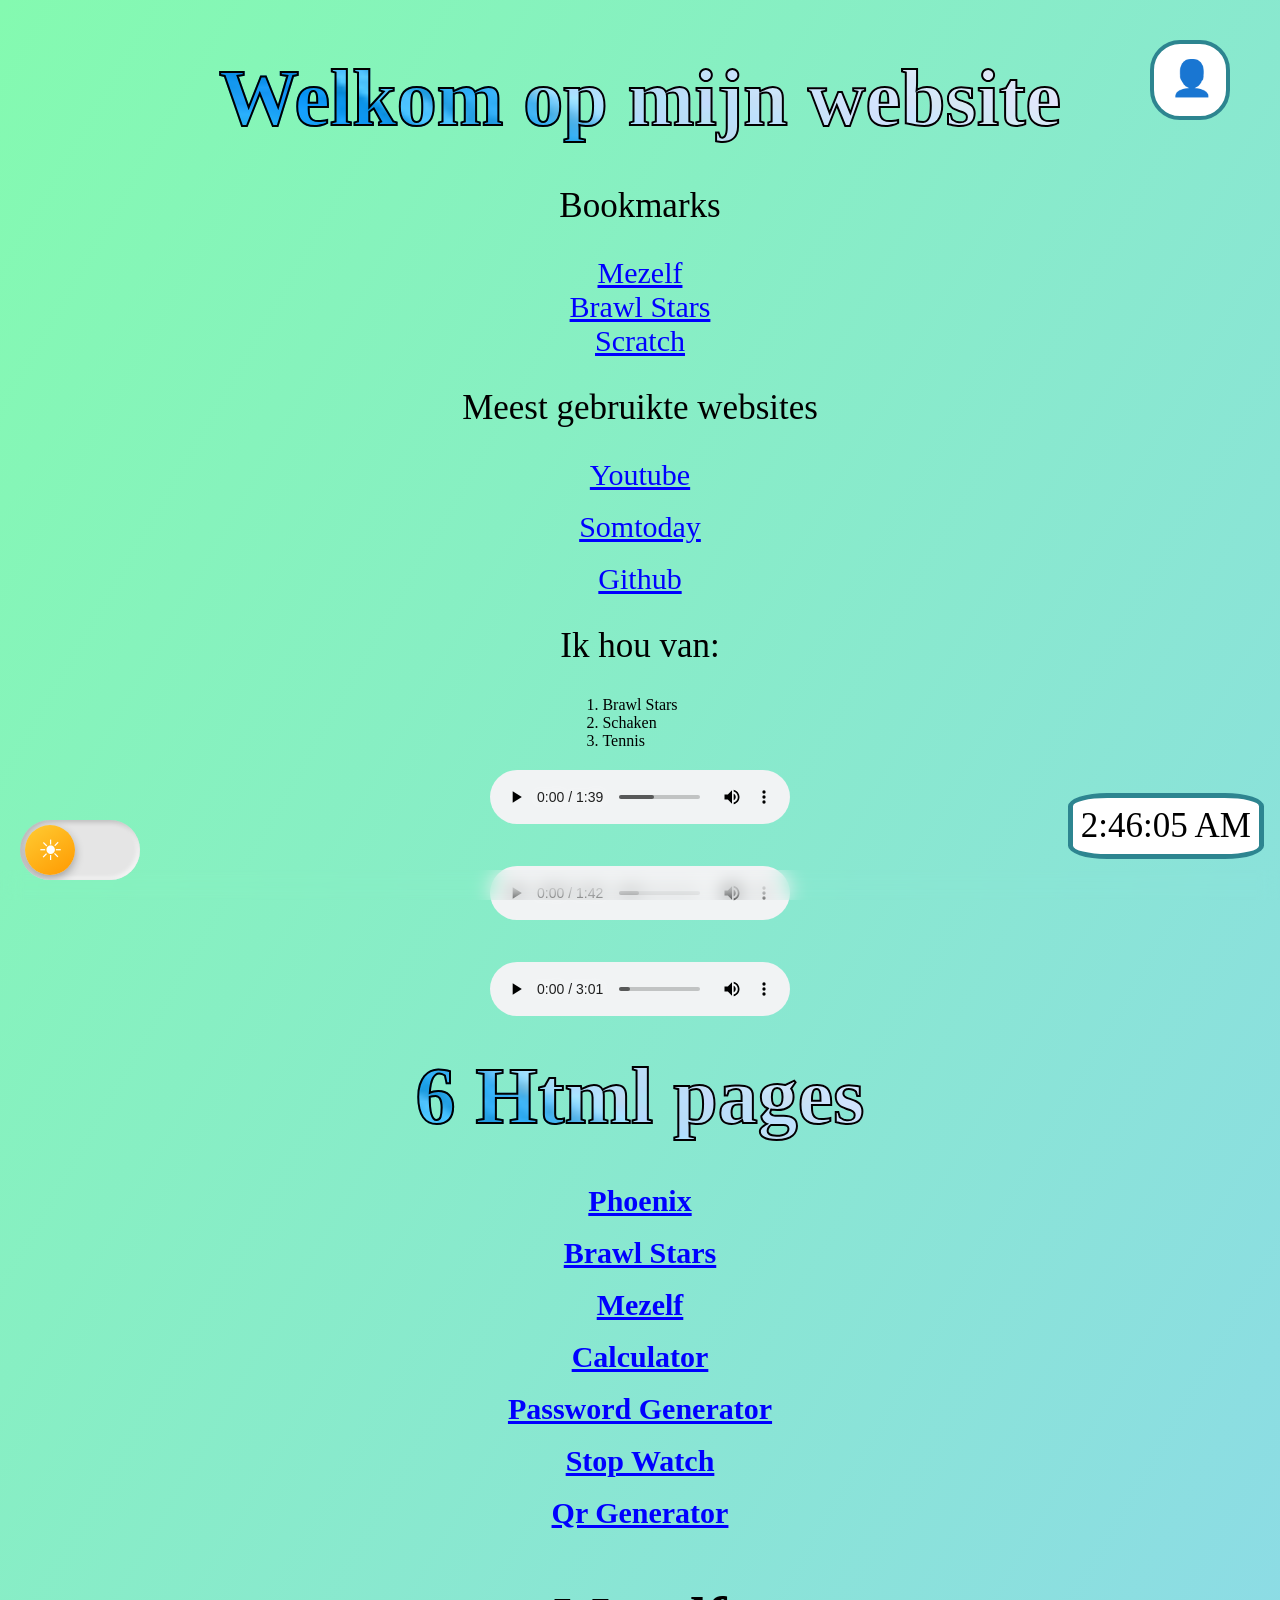
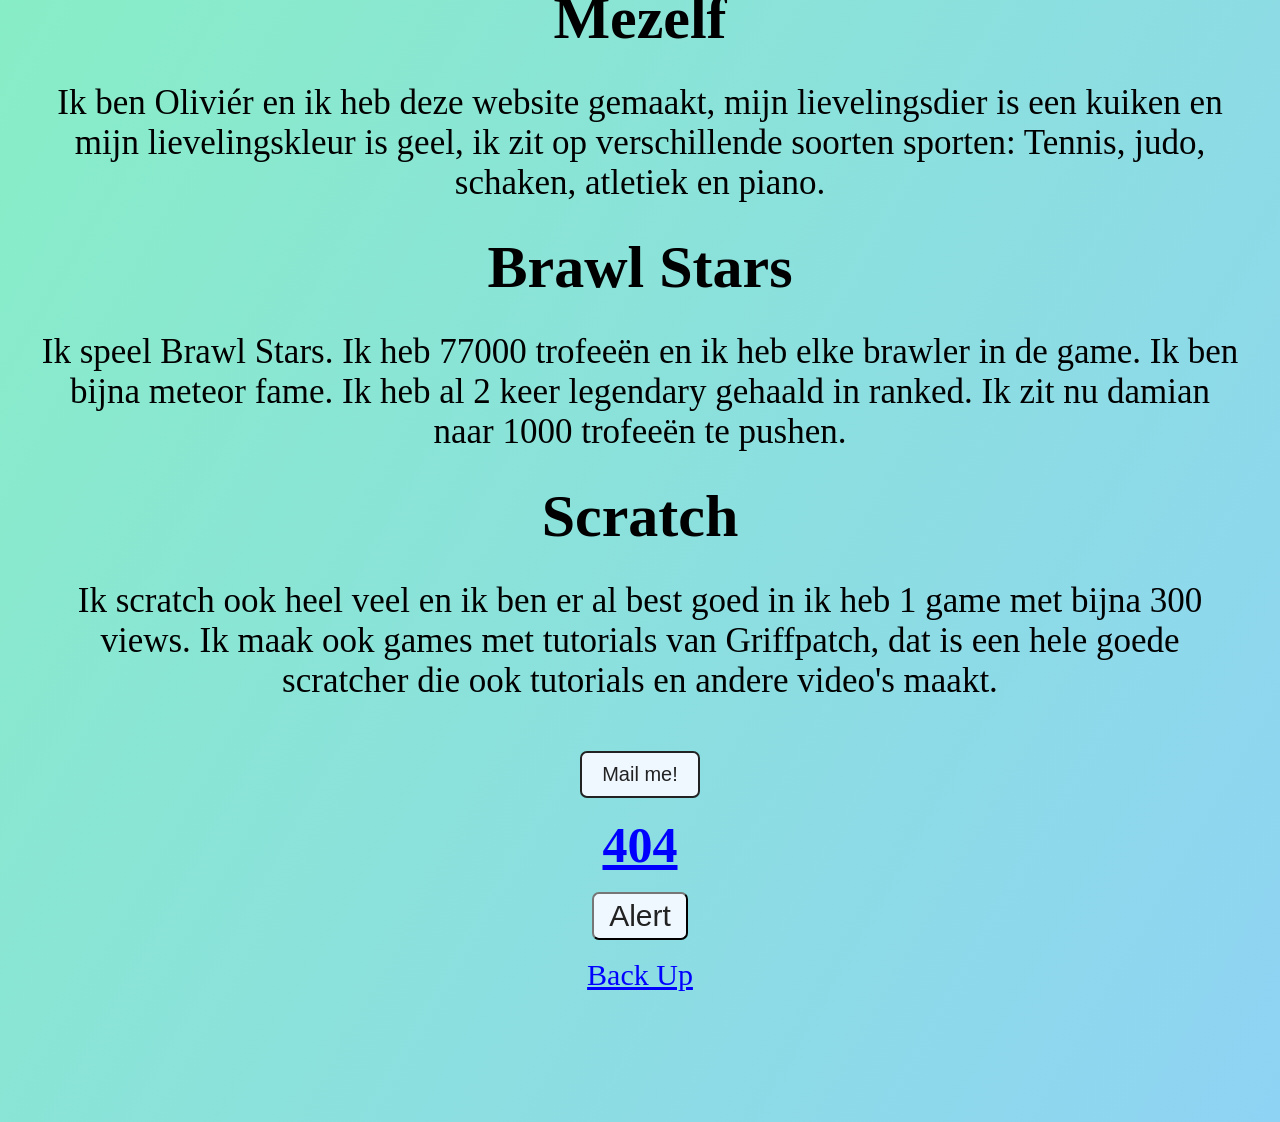
<file: index.html>
<!DOCTYPE html>
<html>

<head>
    <title>Gratis IJs</title>

    <link rel="icon" type="image/png" href="ijsje.png">

    <link rel="stylesheet" href="style.css">
    <script src="script.js" defer></script>
</head>

<body>

    <h1 id="Up" class="clipping-effect">Welkom op mijn website</h1>
        <p>Bookmarks</p>

<div>
    <a class="Links" href="#Mezelf">Mezelf</a>
</div>    

<div>
    <a class="Links" href="#Brawl Stars">Brawl Stars</a>
</div>

<div>
    <a class="Links" href="#Scratch">Scratch</a>
</div>
    
    <p>Meest gebruikte websites</p>

    <a class="youtube-link" href="https://www.youtube.com/" target="_blank" rel="noopener noreferrer">
        Youtube
    </a>

    <br><br>

    <a class="youtube-link" href="https://leerling.somtoday.nl/rooster" target="_blank" rel="noopener noreferrer">
        Somtoday
    </a>

    <br><br>

    <a class="youtube-link" href="https://github.com/" target="_blank" rel="noopener noreferrer">
        Github
    </a>

    <div class="list_container">
        <p>Ik hou van:</p>    

        <ol class="list">
            <li>Brawl Stars</li>
            <li>Schaken</li>
            <li>Tennis</li>
        </ol>
    </div>

    <audio controls>
        <source src="M4GN - EL CONTROL.mp3" type="audio/mpeg">
    </audio>

    <br><br>

    <audio controls>
        <source src="MONTAGEM PEGADORA (Slowed).mp3" type="audio/mpeg">
    </audio>

    <br><br>

    <audio controls>
        <source src="Alec Benjamin - If We Have Each Other [Official Music Video] (3).mp3" type="audio/mpeg">
    </audio>

    <br><br>

    <h1 class="clipping-effect">6 Html pages</h1>

    <a class="Phoenix" href="Phoenix.html">Phoenix</a>

    <br></br>

    <a class="Phoenix" href="BrawlStars.html">Brawl Stars</a>

    <br></br>

    <a class="Phoenix" href="Mezelf.html">Mezelf</a>

    <br></br>

    <a class="Phoenix" href="calculator.html">Calculator</a>

    <br></br>

    <a class="Phoenix" href="pasword.html">Password Generator</a>

    <br></br>

    <a class="Phoenix" href="stopwatch.html">Stop Watch</a>

    <br></br>

    <a class="Phoenix" href="qr.html">Qr Generator</a>

    <br></br>

    <br><br>

    <h1 id="Mezelf">Mezelf</h1>

    <p>
        Ik ben Oliviér en ik heb deze website gemaakt, mijn lievelingsdier is een kuiken en mijn lievelingskleur is geel, ik zit op verschillende soorten sporten: Tennis, judo, schaken, atletiek en piano.
    </p>

    <h1 id="Brawl Stars">Brawl Stars</h1>

    <p>
        Ik speel Brawl Stars. Ik heb 77000 trofeeën en ik heb elke brawler in de game. Ik ben bijna meteor fame. Ik heb al 2 keer legendary gehaald in ranked. Ik zit nu damian naar 1000 trofeeën te pushen.
    </p>

    <h1 id="Scratch">Scratch</h1>

    <p>
        Ik scratch ook heel veel en ik ben er al best goed in ik heb 1 game met bijna 300 views. Ik maak ook games met tutorials van Griffpatch, dat is een hele goede scratcher die ook tutorials en andere video's maakt.
    </p>

    <footer></footer>

    <a href="mailto:125906@chrlyceumdelft.nl">
        <button class="button">Mail me!</button>
    </a>

    <br></br>

    <a class="top-left-404" href="404.html">404</a>

    <br><br>

    <button id="Clicked" onclick="showAlert()">Alert</button>

    <br><br>

    <div>
        <a class="Links" href="#Up">Back Up</a>
    </div>

    <p id="klok" class="klok"></p>

<script>
function updateClock() {
  document.getElementById("klok").innerText = new Date().toLocaleTimeString();
}
setInterval(updateClock, 1000);
updateClock();
</script>

<div class="Profile">
    <a class="ProfileLink" href="Profile.html">👤</a>
</div>

<div class="theme-toggle" id="themeToggle">
    <div class="toggle-circle">
        <span class="icon sun">☀</span>
        <span class="icon moon">☾</span>
    </div>
</div>
<script>
const toggle = document.getElementById("themeToggle");

toggle.addEventListener("click", () => {
    document.body.classList.toggle("dark");
});
</script>
<br>
<br>
<br>
<br>
<br>

</body>

</html>
</file>
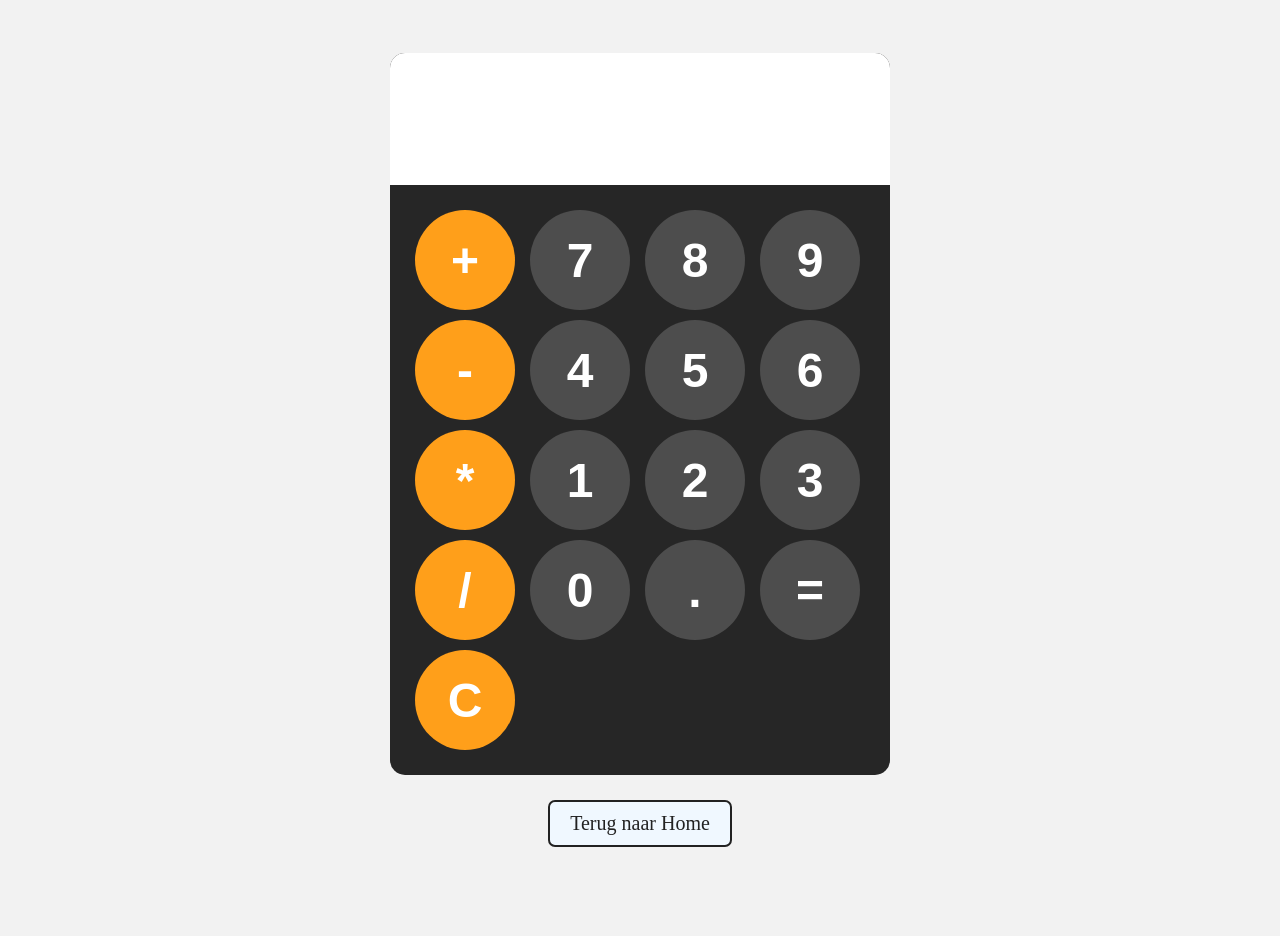
<file: calculator.html>
<!DOCTYPE html>
<html lang="en">
<head>
    <meta charset="UTF-8">
    <meta name="viewport" content="width=device-width, initial-scale=1.0">
    <link rel="stylesheet" href="calculator.css">
    <title>Calculator</title>
</head>
<body>

    <div class="container">

        <div id="calculator">
            <input id="display" readonly>

            <div id="keys">
                <button onclick="appendToDisplay('+')" class="operator-btn">+</button>
                <button onclick="appendToDisplay('7')">7</button>
                <button onclick="appendToDisplay('8')">8</button>
                <button onclick="appendToDisplay('9')">9</button>
                <button onclick="appendToDisplay('-')" class="operator-btn">-</button>
                <button onclick="appendToDisplay('4')">4</button>
                <button onclick="appendToDisplay('5')">5</button>
                <button onclick="appendToDisplay('6')">6</button>
                <button onclick="appendToDisplay('*')" class="operator-btn">*</button>
                <button onclick="appendToDisplay('1')">1</button>
                <button onclick="appendToDisplay('2')">2</button>
                <button onclick="appendToDisplay('3')">3</button>
                <button onclick="appendToDisplay('/')" class="operator-btn">/</button>
                <button onclick="appendToDisplay('0')">0</button>
                <button onclick="appendToDisplay('.')">.</button>
                <button onclick="calculate()">=</button>

                <button onclick="clearDisplay()" class="operator-btn">C</button>
            </div>
        </div>

        <a href="index.html" class="button">Terug naar Home</a>
    </div>
    <br>
    <br>

    <script src="calculator.js"></script>
</body>
</html>
</file>
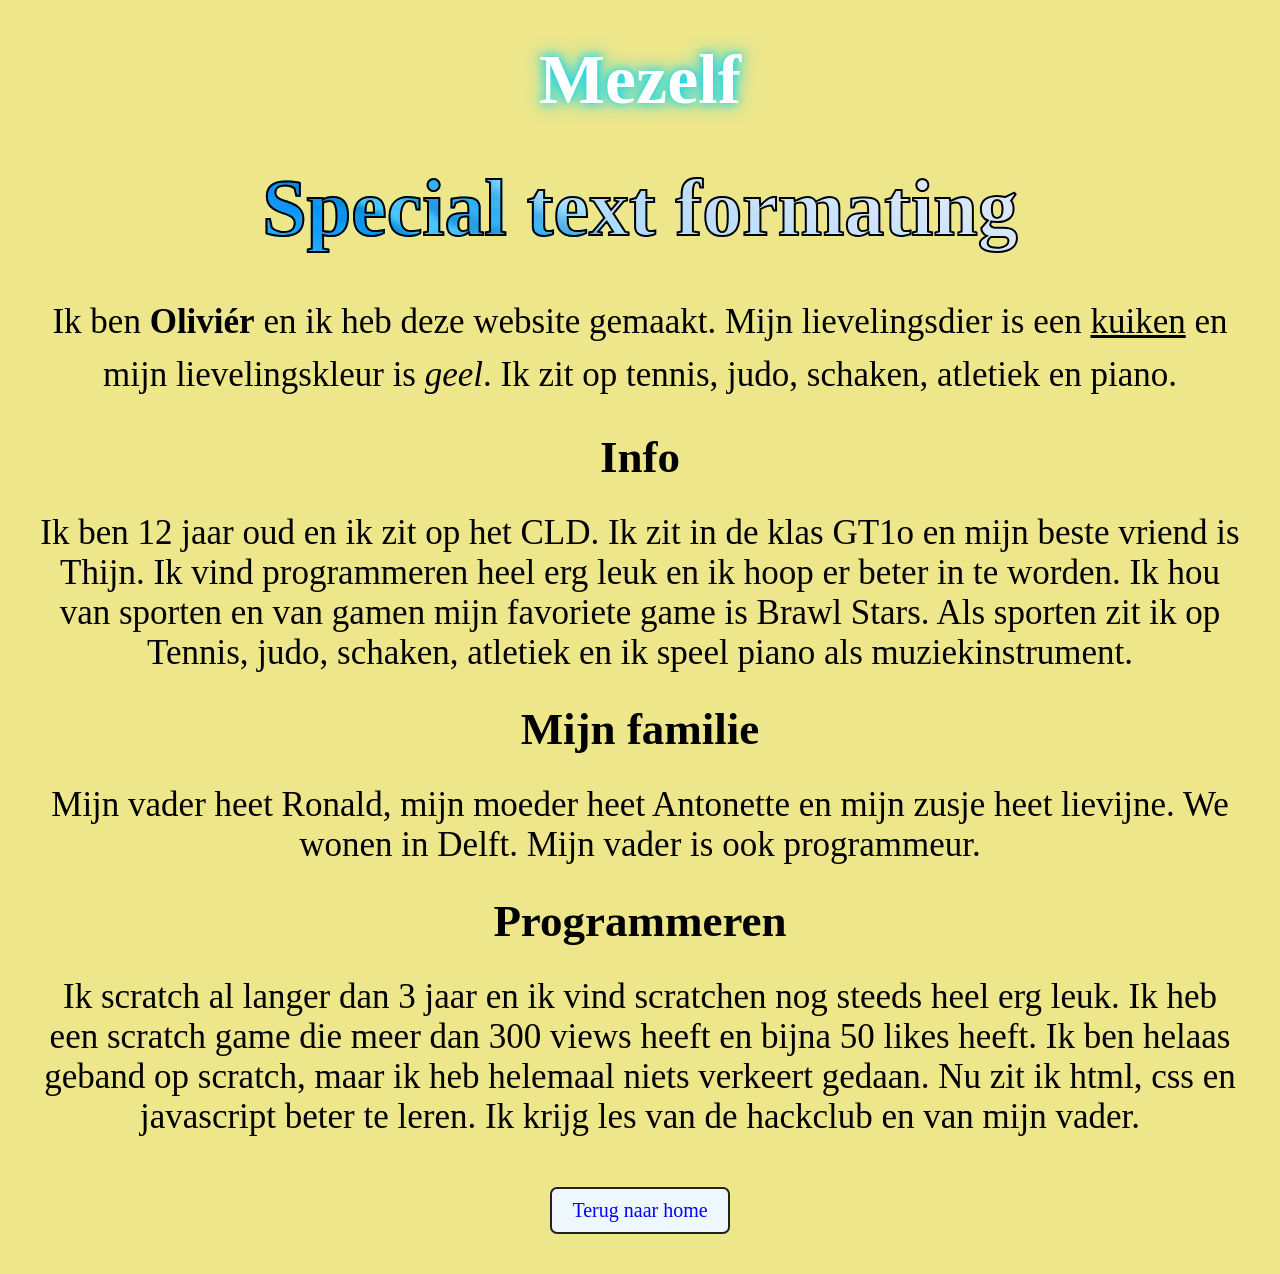
<file: Mezelf.html>
<!DOCTYPE html>
<html>

<head>
    <link rel="stylesheet" 
    href="Mezelf.css">
</head>

<body>
    <h1 class="text-shadow-glow">Mezelf</h1>
<h2 class="clipping-effect">Special text formating</h2>
    <p class="special-text">
        Ik ben <span class="bold">Oliviér</span> en ik heb deze website gemaakt.
        Mijn lievelingsdier is een 
        <span class="underline">kuiken</span>
        en mijn lievelingskleur is 
        <span class="italic">geel</span>.
        Ik zit op tennis, judo, schaken, atletiek en piano.
    </p>
    <h2>Info</h2>
    <p>Ik ben 12 jaar oud en ik zit op het CLD. Ik zit in de klas GT1o en mijn beste vriend is Thijn. Ik vind programmeren heel erg leuk en ik hoop er beter in te worden. Ik hou van sporten en van gamen mijn favoriete game is Brawl Stars. Als sporten zit ik op Tennis, judo, schaken, atletiek en ik speel piano als muziekinstrument.</p>
    <h2>Mijn familie</h2>
    <p>Mijn vader heet Ronald, mijn moeder heet Antonette en mijn zusje heet lievijne. We wonen in Delft. Mijn vader is ook programmeur.</p>
    <h2 id="programmeren">Programmeren</h2>
    <p>Ik scratch al langer dan 3 jaar en ik vind scratchen nog steeds heel erg leuk. Ik heb een scratch game die meer dan 300 views heeft en bijna 50 likes heeft. Ik ben helaas geband op scratch, maar ik heb helemaal niets verkeert gedaan. Nu zit ik html, css en javascript beter te leren. Ik krijg les van de hackclub en van mijn vader. </p>
    <a class="button" href="index.html">
        Terug naar home    
    </a>
</body>

</html>
</file>
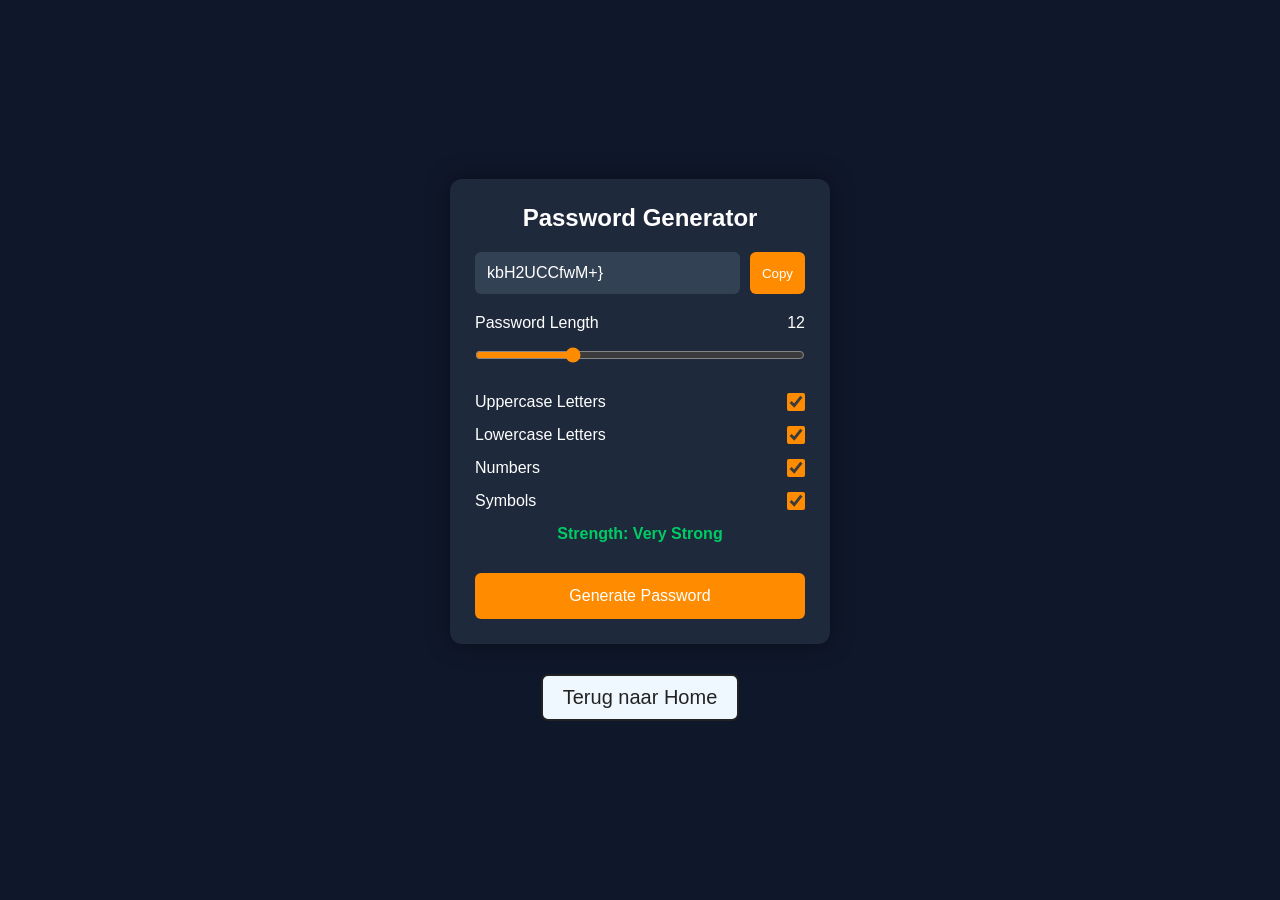
<file: pasword.html>
<!DOCTYPE html>
<html lang="en">
<head>
    <meta charset="UTF-8">
    <meta name="viewport" content="width=device-width, initial-scale=1.0">
    <title>Password Generator</title>
    <link rel="stylesheet" href="pasword.css">
</head>
<body>

<div class="page-wrapper">

    <div class="container">
        <h2>Password Generator</h2>

        <div class="password-box">
            <input type="text" id="password" readonly>
            <button id="copyBtn">Copy</button>
        </div>

        <div class="setting">
            <label>Password Length</label>
            <span id="lengthValue">12</span>
        </div>

        <input type="range" id="length" min="4" max="32" value="12">

        <div class="option">
            <label>Uppercase Letters</label>
            <input type="checkbox" id="uppercase" checked>
        </div>

        <div class="option">
            <label>Lowercase Letters</label>
            <input type="checkbox" id="lowercase" checked>
        </div>

        <div class="option">
            <label>Numbers</label>
            <input type="checkbox" id="numbers" checked>
        </div>

        <div class="option">
            <label>Symbols</label>
            <input type="checkbox" id="symbols" checked>
        </div>

        <div class="strength-box">
            <p id="strength">Strength: Medium</p>
        </div>

        <button class="generate-btn" id="generateBtn">
            Generate Password
        </button>
    </div>

    <div class="home-btn-container">
        <a class="button" href="index.html">Terug naar Home</a>
    </div>

</div>

<script src="pasword.js"></script>
</body>
</html>
</file>
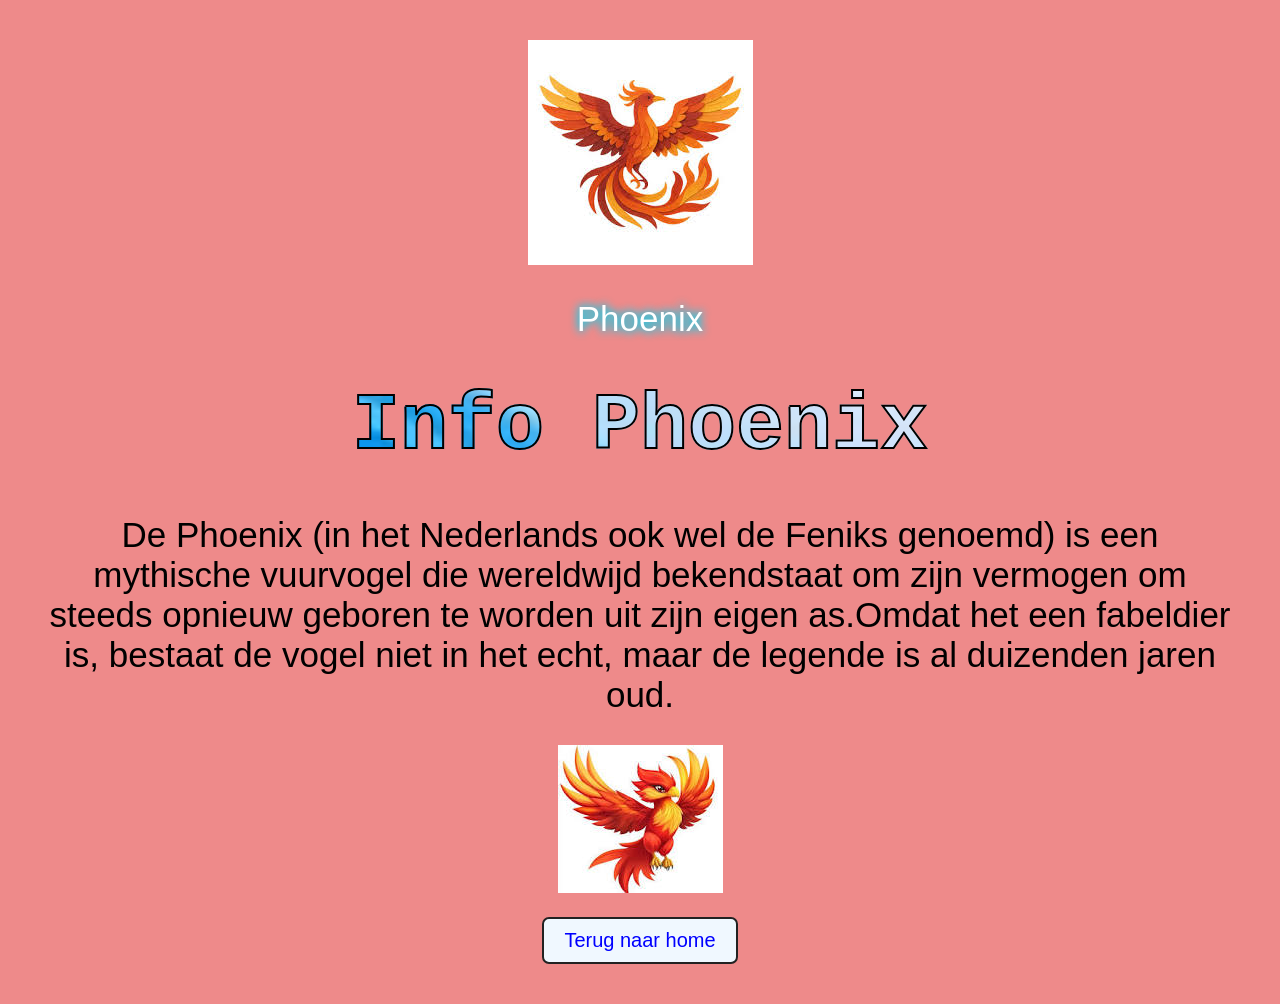
<file: Phoenix.html>
<!DOCTYPE html>
<html>
    <head>
        <link
        rel="stylesheet"
        href="Phoenix.css"/>
    </head>

    <body> 
        <img src="[data-uri]"/>
            <p class="text-shadow-glow">Phoenix</p>
        <h1 class="clipping-effect">Info Phoenix</h1>
            <p>De Phoenix (in het Nederlands ook wel de Feniks genoemd) is een mythische vuurvogel die wereldwijd bekendstaat om zijn vermogen om steeds opnieuw geboren te worden uit zijn eigen as.Omdat het een fabeldier is, bestaat de vogel niet in het echt, maar de legende is al duizenden jaren oud.</p>
        <img src="[data-uri]"
        <br><br>
        <a href="index.html" class="button">Terug naar home</a>
    </body>
</html>
</file>
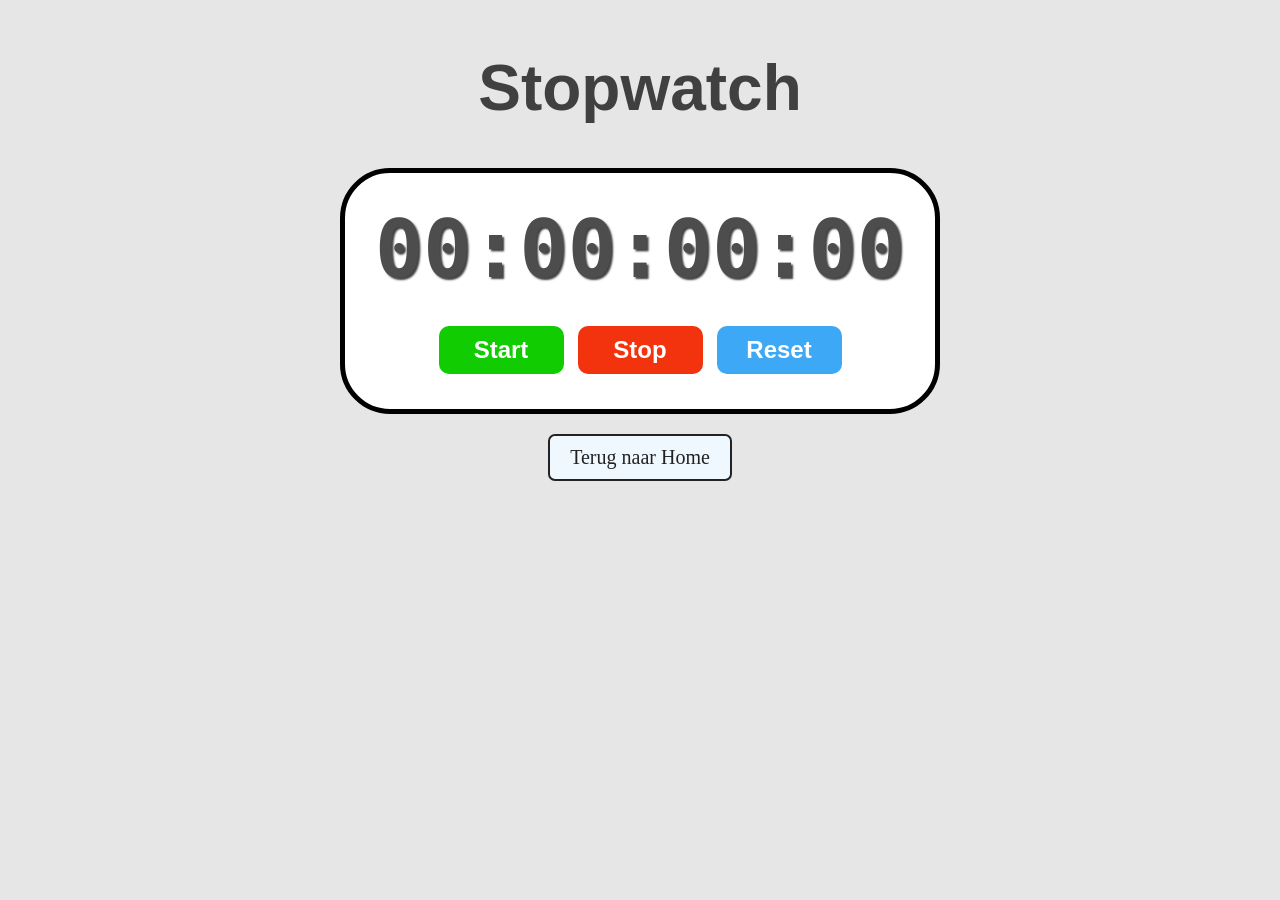
<file: stopwatch.html>
<!DOCTYPE html>
<html lang="en">
<head>
    <meta charset="UTF-8">
    <meta name="viewport" content="width=device-width, initial-scale=1.0">
    <title>Stopwatch</title>
    <link rel="stylesheet" href="stopwatch.css">
</head>
<body>
    
    <h1 id="myH1">Stopwatch</h1>

    <div id="container">
        <div id="display">
            00:00:00:00
        </div>
        <div id="controls">
            <button id="startBtn" onclick="start()">Start</button>
            <button id="stopBtn" onclick="stop()">Stop</button>
            <button id="resetBtn" onclick="reset()">Reset</button>
        </div>
    </div>
        <div>
            <a class="button" href="index.html">Terug naar Home</a>
        </div>

    <script src="stopwatch.js"></script>
</body>
</html>
</file>
<file: style.css>
html {
    scroll-behavior: smooth;
}

* {
    margin: 0;
    padding: 0;
    box-sizing: border-box;
}

body { 
    font-family: 'Poppins';
    text-align: center;
    color: black;
    padding: 40px;
    background: linear-gradient(120deg, #84fab0, #8fd3f4);
} 

h1 {
    font-size: 60px;
    margin-bottom: 30px;
    font-family: 'Poppins';
}

a:link {
  color: blue;
}

a:visited {
  color: blue;
}

a:hover {
  color: rgb(255, 255, 0);
}

p {
    font-family: "Comic Sans MS", "Comic Sans", cursive;
    font-size: 35px;
    margin-top: 30px;
    margin-bottom: 30px;
}

.button {
    display: inline-block;
    border-radius: 7px;
    border: 2px solid #222;
    font-size: 20px;
    background-color: aliceblue;
    color: #222;
    padding: 10px 20px;
    text-decoration: none;
    margin-top: 20px;
}

.button:hover {
    background-color: lightblue;
    color: black;
}

.oops {
    font-size: 100px;
    font-weight: bold;
    color: #222;
    letter-spacing: 4px;
}

.youtube-link {
    color: darkblue;
    text-decoration: underline;
    font-size: 30px;
    font-family: "Comic Sans MS", "Comic Sans", cursive;
}

audio {
    margin-top: 20px;
}

footer {
    position: fixed;
    left: 0;
    bottom: 0;
    width: 100%;
    height: 30px;
    padding: 0 20px;
    display: flex;
    justify-content: space-between;
    align-items: center;
    backdrop-filter: blur(10px);
    -webkit-backdrop-filter: blur(10px);
    background-color: transparent;
}

.top-left-404 {
    text-align: center;
    color: darkblue;
    text-decoration: underline;
    font-size: 50px;
    font-weight: bold;
    font-family: 'Poppins';
}

.Phoenix {
    text-align: center;
    color: darkblue;
    text-decoration: underline;
    font-size: 30px;
    font-weight: bold;
    font-family: "Comic Sans MS", "Comic Sans", cursive;
}

.Profile {
    position: fixed;
    right: 50px;
    top: 40px;
    width: 80px;
    height: 80px;
    background: #ffffff;
    border-radius: 30px;
    text-align: center;
    border: 4px solid #2d8590;
}

.ProfileLink {
    position: absolute;
    top: 20%;
    left: 22%;
    font-size: 35px;
    text-decoration: none;
}

.list_container {
    text-align: center;
}

.list {
    display: inline-block;
    text-align: left;
}

.Links {
    font-size: 30px;
    color: darkblue;
}

.Songs {
    font-family: 'Courier New', Courier, monospace;
    color: white;
}

.Titel {
    font-size: 95px;
}

button {
    border-radius: 7px;
    border-color: #222;
    font-size: 30px;
    user-select: none;
    background-color: aliceblue;
    color: #222;
    padding: 5px 15px;
    transition: transform 0.5s;
}

button:hover {
    cursor: pointer;
    background-color: lightblue;
    color: black;
    transform: scale(120%); 
}

.Links {
    font-family: "Comic Sans MS", "Comic Sans", cursive;
}

.text-shadow-glow {
  color: #fff;
  text-shadow: 
    0 0 10px #00d5f1,
    0 0 20px #00d5f1;
}

.clipping-effect {
    font-size: 5rem;
    text-align: center;
    background:
        url([data-uri]) center/cover no-repeat;
    background-clip: text;
    -webkit-background-clip: text;
    color: transparent;
    -webkit-text-fill-color: transparent;
    -webkit-text-stroke: 2px black;
    line-height: 1.2;
    padding: 10px;
} 

.klok{
    position: fixed;
    bottom: 0.7rem;
    right: 1rem;
    text-align: right;
    background-color: #ffffff; 
    border-radius: 20%;
    border: 5px solid #2d8590;
    padding: 0.5rem;
} 

body {
    transition: background 0.5s ease, color 0.5s ease;
}

body.dark {
    background: #000;
    color: white;
}

body.dark p,
body.dark h1,
body.dark li,
body.dark Links,
body.dark Phoenix,
body.dark top-left-404,
body.dark youtube-link,
body.dark Songs {
    color: white;
}

body.dark button {
    background-color: #222;
    color: white;
    border-color: white;
}

body.dark button:hover {
    background-color: #444;
}

body.dark .klok {
    background-color: #222;
    border-color: #555;
    color: white;
}

.theme-toggle {
    position: fixed;
    left: 20px;
    bottom: 20px;
    width: 120px;
    height: 60px;
    background: #e5e5e5;
    border-radius: 50px;
    cursor: pointer;
    overflow: hidden;
    z-index: 9999;
    box-shadow:
        inset 2px 2px 5px rgba(0,0,0,0.2),
        inset -2px -2px 5px rgba(255,255,255,0.8);
    transition: 0.5s;
}

body.dark .theme-toggle {
    background: #222;
}

.toggle-circle {
    position: absolute;
    top: 5px;
    left: 5px;
    width: 50px;
    height: 50px;
    border-radius: 50%;
    background: linear-gradient(145deg,#ffcc33,#ff9900);
    display: flex;
    align-items: center;
    justify-content: center;
    transition: 0.5s;
    box-shadow: 0 4px 10px rgba(0,0,0,0.3);
}

body.dark .toggle-circle {
    transform: translateX(60px);
    background: linear-gradient(145deg,#555,#222);
}

.icon {
    position: absolute;
    font-size: 28px;
    color: white;
    transition: 0.5s;
}

.sun {
    opacity: 1;
}

.moon {
    opacity: 0;
}

body.dark .sun {
    opacity: 0;
}

body.dark .moon {
    opacity: 1;
} 

.input-box{
    position: relative;
    width: 300px;
    margin: 30px auto;
}

.input-box input{
    width: 100%;
    padding: 15px 10px;
    border: 2px solid #333;
    border-radius: 10px;
    outline: none;
    font-size: 1rem;
    background: transparent;
}

.input-box label{
    position: absolute;
    left: 12px;
    top: 50%;
    transform: translateY(-50%);
    padding: 0 5px;
    color: #000000;
    pointer-events: none;
    transition: 0.3s;
}

.input-box input:focus ~ label,
.input-box input:valid ~ label{
    top: 0;
    font-size: 0.8rem;
    color: #000000;
}

.label {
    font-size: 25px;
    font-family: "Comic Sans MS", "Comic Sans", cursive;
}
</file>
<file: calculator.css>
body {
    margin: 0;
    min-height: 100vh;
    background-color: hsl(0, 0%, 95%);
}

.container {
    min-height: 100vh;
    display: flex;
    flex-direction: column;
    justify-content: center;
    align-items: center;
    gap: 25px;
}

#calculator {
    font-family: Arial, sans-serif;
    background-color: hsl(0, 0%, 15%);
    border-radius: 15px;
    max-width: 500px;
    overflow: hidden;
}

#display {
    width: 100%;
    padding: 20px;
    font-size: 5rem;
    text-align: left;
    border: none;
    background-color: white;
}

#keys {
    display: grid;
    grid-template-columns: repeat(4, 1fr);
    gap: 10px;
    padding: 25px;
}

button {
    width: 100px;
    height: 100px;
    border-radius: 50px;
    border: none;
    background-color: hsl(0, 0%, 30%);
    color: white;
    font-size: 3rem;
    font-weight: bold;
    cursor: pointer;
}

button:hover {
    background-color: hsl(0, 0%, 40%);
}

button:active {
    background-color: hsl(0, 0%, 50%);
}

.operator-btn {
    background-color: hsl(35, 100%, 55%);
}

.operator-btn:hover {
    background-color: hsl(35, 100%, 65%);
}

.operator-btn:active {
    background-color: hsl(35, 100%, 75%);
}

.button {
    display: inline-block;
    border-radius: 7px;
    border: 2px solid #222;
    font-size: 20px;
    background-color: aliceblue;
    color: #222;
    padding: 10px 20px;
    text-decoration: none;
    transition: 0.3s;
}

.button:hover {
    background-color: lightblue;
    color: black;
}
</file>
<file: Mezelf.css>
html {
    scroll-behavior: smooth;
}

* {
    margin: 0;
    padding: 0;
    box-sizing: border-box;
}

body {
    background-color: rgb(238, 230, 138);
    font-family: "Comic Sans MS", "Comic Sans", cursive;
    text-align: center;
    color: black;
    padding: 40px;
}

h1 {
    font-size: 70px;
    margin-bottom: 30px;
    font-family: "Comic Sans MS", "Comic Sans", cursive;
}

h2 {
    font-size: 45px;
    margin-bottom: 30px;
    font-family: "Comic Sans MS", "Comic Sans", cursive;
}

p {
    font-size: 35px;
    margin-top: 30px;
    margin-bottom: 30px;
}

.button {
    font-size: 20px;
    padding: 15px 30px;
    margin-top: 20px;
    cursor: pointer;
    border-radius: 7px;
    border: none;
}

.special-text {
    font-size: 35px;
    line-height: 1.5;
}

.bold {
    font-weight: bold;
}

.italic {
    font-style: italic;
}

.underline {
    text-decoration: underline;
}

a:link {
    color: blue;
}

a:visited {
    color: blue;
}

a:hover {
    color: rgb(255, 255, 0);
}

.button {
    display: inline-block;
    border-radius: 7px;
    border: 2px solid #222;
    font-size: 20px;
    background-color: aliceblue;
    color: #222;
    padding: 10px 20px;
    text-decoration: none;
    margin-top: 20px;
}

.button:hover {
    background-color: lightblue;
    color: black;
}

.links {
    text-align: right;
}

.text-shadow-glow {
    color: #fff;
    text-shadow: 
    0 0 10px #00d5f1,
    0 0 20px #00d5f1;
}

.clipping-effect {
    font-size: 5rem;
    text-align: center;
    background:
        url([data-uri]) center/cover no-repeat;
    background-clip: text;
    -webkit-background-clip: text;
    color: transparent;
    -webkit-text-fill-color: transparent;
    -webkit-text-stroke: 2px black;
    line-height: 1.2;
    padding: 10px;
}
</file>
<file: pasword.css>
* {
    margin: 0;
    padding: 0;
    box-sizing: border-box;
    font-family: Arial, sans-serif;
}

body {
    background: #0f172a;
    min-height: 100vh;
}

.page-wrapper {
    min-height: 100vh;
    display: flex;
    flex-direction: column;
    justify-content: center;
    align-items: center;
    gap: 30px;
}

.container {
    width: 380px;
    background: #1e293b;
    padding: 25px;
    border-radius: 12px;
    box-shadow: 0 0 25px rgba(0,0,0,0.4);
}

h2 {
    color: #ffffff;
    text-align: center;
    margin-bottom: 20px;
}

.password-box {
    display: flex;
    gap: 10px;
    margin-bottom: 20px;
}

.password-box input {
    flex: 1;
    padding: 12px;
    border: none;
    border-radius: 6px;
    background: #334155;
    color: #fff;
    font-size: 16px;
}

.password-box button {
    background: #ff8c00;
    color: #fff;
    border: none;
    padding: 12px;
    border-radius: 6px;
    cursor: pointer;
}

.setting,
.option {
    display: flex;
    justify-content: space-between;
    align-items: center;
    margin: 15px 0;
    color: white;
}

input[type="range"] {
    width: 100%;
    margin-bottom: 15px;
    accent-color: #ff8c00;
}

input[type="checkbox"] {
    width: 18px;
    height: 18px;
    accent-color: #ff8c00;
}

.generate-btn {
    width: 100%;
    padding: 14px;
    background: #ff8c00;
    border: none;
    border-radius: 6px;
    color: white;
    font-size: 16px;
    cursor: pointer;
    margin-top: 15px;
    transition: 0.3s;
}

.generate-btn:hover {
    background: #e67e00;
}

.strength-box {
    margin-top: 15px;
    margin-bottom: 15px;
}

#strength {
    color: white;
    font-weight: bold;
    text-align: center;
}

.home-btn-container {
    display: flex;
    justify-content: center;
    width: 100%;
}

.button {
    display: inline-block;
    border-radius: 7px;
    border: 2px solid #222;
    font-size: 20px;
    background-color: aliceblue;
    color: #222;
    padding: 10px 20px;
    text-decoration: none;
    transition: 0.3s;
}

.button:hover {
    background-color: lightblue;
    color: black;
}
</file>
<file: Phoenix.css>
html {
    scroll-behavior: smooth;
}

* {
    margin: 0;
    padding: 0;
    box-sizing: border-box;
}

body {
    background-color: rgb(238, 138, 138);
    font-family: Arial, sans-serif;
    text-align: center;
    color: black;
    padding: 40px;
}

h1 {
    font-size: 60px;
    margin-bottom: 30px;
    font-family: 'Courier New', Courier, monospace;
}

p {
    font-size: 35px;
    margin-top: 30px;
    margin-bottom: 30px;
}

.button {
    display: inline-block;
    border-radius: 7px;
    border: 2px solid #222;
    font-size: 20px;
    background-color: aliceblue;
    color: #222;
    padding: 10px 20px;
    text-decoration: none;
    margin-top: 20px;
}

.button:hover {
    background-color: lightblue;
    color: black;
}

a:link {
  color: blue;
}

a:visited {
  color: blue;
}

a:hover {
  color: rgb(230, 173, 173);
}

.text-shadow-glow {
  color: #fff;
  text-shadow: 
    0 0 10px #00d5f1,
    0 0 10px #00d5f1;
}

.clipping-effect {
    font-size: 5rem;
    text-align: center;
    background:
        url([data-uri]) center/cover no-repeat;
    background-clip: text;
    -webkit-background-clip: text;
    color: transparent;
    -webkit-text-fill-color: transparent;
    -webkit-text-stroke: 2px black;
    line-height: 1.2;
    padding: 10px;
}
</file>
<file: stopwatch.css>
body{
    display: flex;
    flex-direction: column;
    align-items: center;
    background-color: hsl(0, 0%, 90%);
}
#myH1{
    font-size: 4rem;
    font-family: 'Arial', sans-serif;
    color: hsl(0, 0%, 25%);
}
#container{
    display: flex;
    flex-direction: column;
    align-items: center;
    padding: 30px;
    border: 5px solid;
    border-radius: 50px;
    background-color: white;
}
#display{
    font-size: 5rem;
    font-family: monospace;
    font-weight: bold;
    color: hsl(0, 0%, 30%);
    text-shadow: 2px 2px 2px hsla(0, 0%, 0%, 0.75);
    margin-bottom: 25px;
}
#controls button{
    font-size: 1.5rem;
    font-weight: bold;
    padding: 10px 20px;
    margin: 5px;
    min-width: 125px;
    border: none;
    border-radius: 10px;
    cursor: pointer;
    color: white;
    transition: background-color 0.5s ease;
}
#startBtn{
    background-color: hsl(115, 100%, 40%);
}
#startBtn:hover{
    background-color: hsl(115, 100%, 30%);
}

#stopBtn{
    background-color: hsl(10, 90%, 50%);
}
#stopBtn:hover{
    background-color: hsl(10, 90%, 40%);
}

#resetBtn{
    background-color: hsl(205, 90%, 60%);
}
#resetBtn:hover{
    background-color: hsl(205, 90%, 50%);
}
.button {
    display: inline-block;
    border-radius: 7px;
    border: 2px solid #222;
    font-size: 20px;
    background-color: aliceblue;
    color: #222;
    padding: 10px 20px;
    text-decoration: none;
    margin-top: 20px;
}

.button:hover {
    background-color: lightblue;
    color: black;
}
</file>
